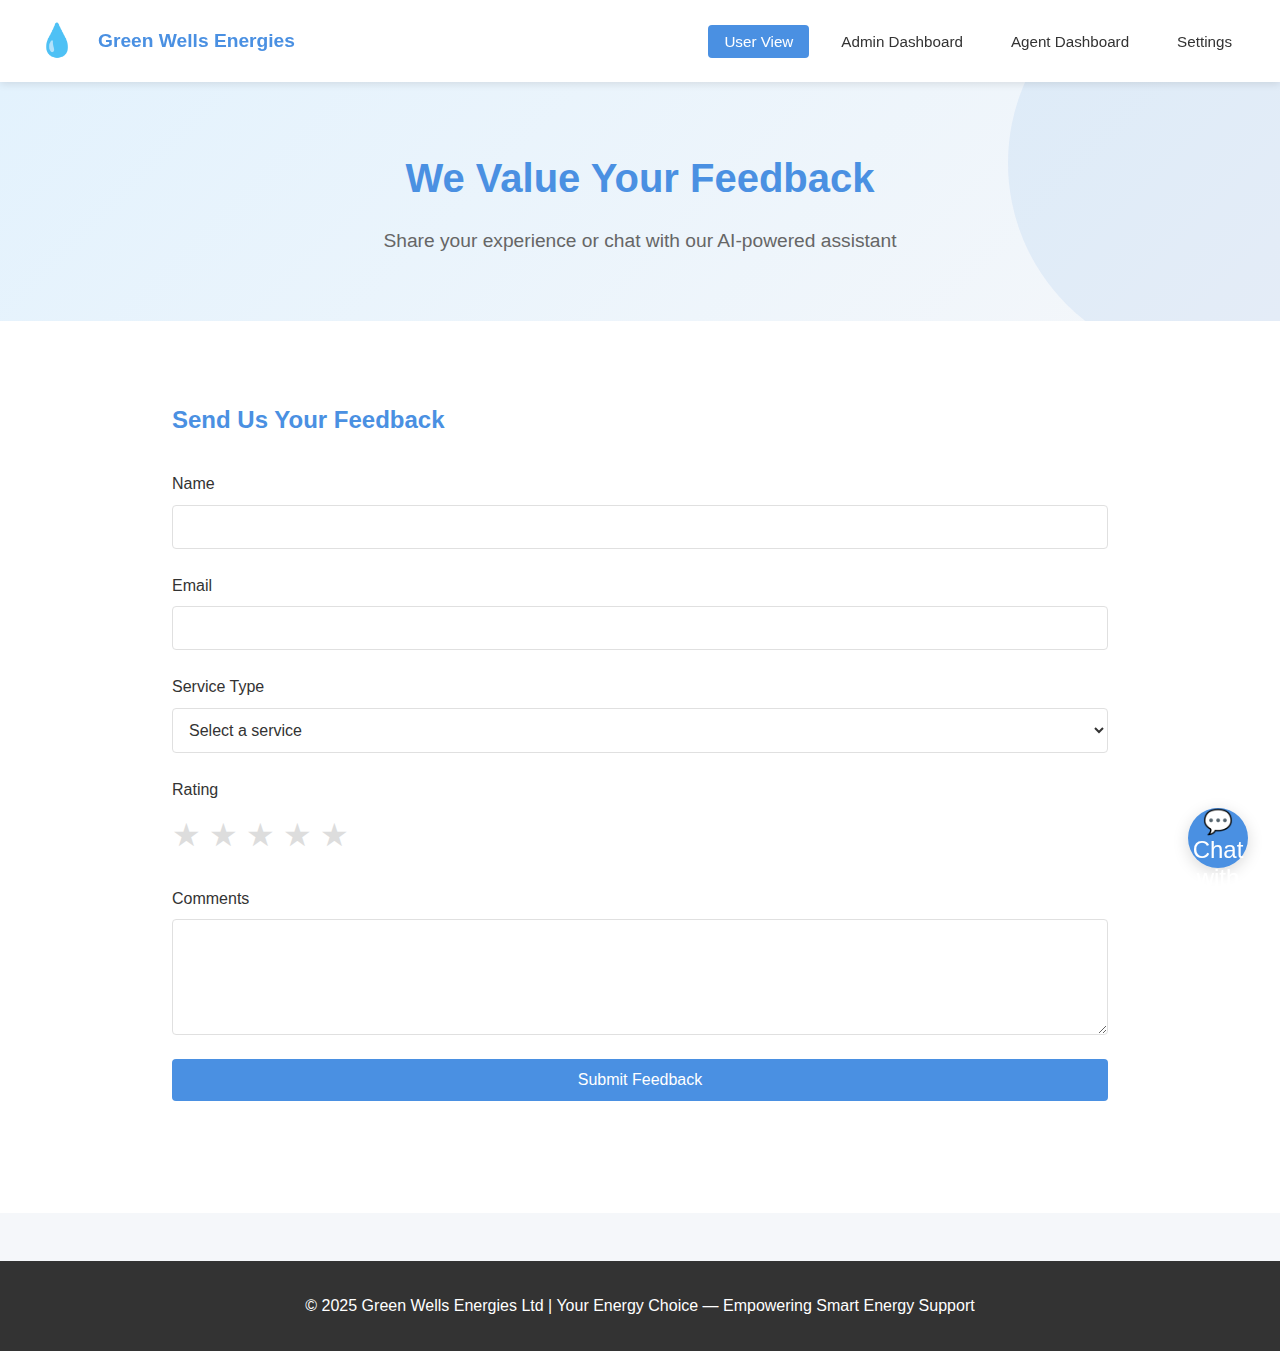
<file: index.html>
<!DOCTYPE html>
<html lang="en">
<head>
    <meta charset="UTF-8">
    <meta name="viewport" content="width=device-width, initial-scale=1.0">
    <title>Green Wells Energies - AI Support Platform</title>
    <link rel="stylesheet" href="styles.css">
</head>
<body>
    <div id="app">
        <!-- Add login modal for admin authentication -->
        <div id="login-modal" class="login-modal hidden">
            <div class="login-container">
                <div class="login-box">
                    <h2>Admin Login</h2>
                    <p class="login-subtitle">Enter your credentials to access the admin dashboard</p>
                    <form id="login-form" class="login-form">
                        <div class="form-group">
                            <label for="login-username">Username</label>
                            <input type="text" id="login-username" name="username" required>
                        </div>
                        <div class="form-group">
                            <label for="login-password">Password</label>
                            <input type="password" id="login-password" name="password" required>
                        </div>
                        <button type="submit" class="btn btn-primary login-btn">Login</button>
                        <p class="login-error hidden" id="login-error">Invalid credentials. Please try again.</p>
                    </form>
                    <p class="login-hint">Demo: username: <strong>admin</strong> | password: <strong>admin123</strong></p>
                </div>
            </div>
        </div>

        <!-- Navigation Bar -->
        <nav class="navbar">
            <div class="navbar-container">
                <div class="logo-section">
                    <div class="logo-placeholder">💧</div>
                    <span class="brand-name">Green Wells Energies</span>
                </div>
                <div class="nav-buttons">
                    <button class="nav-btn active" data-view="user">User View</button>
                    <button class="nav-btn" data-view="admin">Admin Dashboard</button>
                    <button class="nav-btn" data-view="agent">Agent Dashboard</button>
                    <button class="nav-btn" data-view="settings">Settings</button>
                    <button id="logout-btn" class="nav-btn logout-btn hidden">Logout</button>
                </div>
            </div>
        </nav>

        <!-- User View -->
        <div id="user-view" class="view active">
            <!-- Hero Section -->
            <section class="hero">
                <div class="hero-content">
                    <h1>We Value Your Feedback</h1>
                    <p>Share your experience or chat with our AI-powered assistant</p>
                </div>
            </section>

            <!-- Feedback Form Section -->
            <section class="feedback-section">
                <div class="container">
                    <h2>Send Us Your Feedback</h2>
                    <form id="feedback-form" class="feedback-form">
                        <div class="form-group">
                            <label for="name">Name</label>
                            <input type="text" id="name" name="name" required>
                        </div>
                        <div class="form-group">
                            <label for="email">Email</label>
                            <input type="email" id="email" name="email" required>
                        </div>
                        <div class="form-group">
                            <label for="service-type">Service Type</label>
                            <select id="service-type" name="service-type" required>
                                <option value="">Select a service</option>
                                <option value="lpg">LPG Refill</option>
                                <option value="fuel">Fuel Purchase</option>
                                <option value="wash">Car Wash</option>
                                <option value="oil">Oil Change</option>
                            </select>
                        </div>
                        <div class="form-group">
                            <label>Rating</label>
                            <div class="star-rating" id="star-rating">
                                <span class="star" data-value="1">★</span>
                                <span class="star" data-value="2">★</span>
                                <span class="star" data-value="3">★</span>
                                <span class="star" data-value="4">★</span>
                                <span class="star" data-value="5">★</span>
                            </div>
                            <input type="hidden" id="rating" name="rating" value="0">
                        </div>
                        <div class="form-group">
                            <label for="comments">Comments</label>
                            <textarea id="comments" name="comments" rows="5" required></textarea>
                        </div>
                        <button type="submit" class="btn btn-primary">Submit Feedback</button>
                    </form>

                    <!-- Success Message -->
                    <div id="success-message" class="success-message hidden">
                        <h3>Thank You!</h3>
                        <p>Your feedback has been submitted successfully.</p>
                    </div>

                    <!-- AI Summary -->
                    <div id="ai-summary" class="ai-summary hidden">
                        <h3>AI Summary</h3>
                        <p id="summary-text"></p>
                    </div>
                </div>
            </section>

            <!-- Chat Button -->
            <button id="chat-btn" class="chat-button">💬 Chat with Support</button>

            <!-- Chat Popup -->
            <div id="chat-popup" class="chat-popup hidden">
                <div class="chat-header">
                    <h3>Green Wells AI Assistant</h3>
                    <button class="close-btn" id="close-chat">×</button>
                </div>
                <div id="chat-messages" class="chat-messages">
                    <div class="chat-bubble bot">
                        <p>Hello! How can I help you today?</p>
                    </div>
                </div>
                <div class="chat-input-area">
                    <input type="text" id="chat-input" placeholder="Type your message...">
                    <button id="send-btn" class="btn btn-small">Send</button>
                </div>
                <button id="escalate-btn" class="btn btn-secondary btn-small">Connect to Live Agent</button>
            </div>

            <!-- Footer -->
            <footer class="footer">
                <p>© 2025 Green Wells Energies Ltd | Your Energy Choice — Empowering Smart Energy Support</p>
            </footer>
        </div>

        <!-- Admin Dashboard -->
        <div id="admin-view" class="view">
            <div class="dashboard-container">
                <!-- Sidebar -->
                <aside class="sidebar">
                    <nav class="sidebar-nav">
                        <button class="sidebar-item active" data-section="overview">Overview</button>
                        <button class="sidebar-item" data-section="analytics">Feedback Analytics</button>
                        <button class="sidebar-item" data-section="insights">AI Insights</button>
                        <button class="sidebar-item" data-section="performance">Team Performance</button>
                    </nav>
                </aside>

                <!-- Main Content -->
                <main class="dashboard-main">
                    <!-- Top Bar -->
                    <div class="top-bar">
                        <input type="text" class="search-box" placeholder="Search...">
                        <div class="admin-profile">
                            <span class="notification-badge">3</span>
                            <span class="admin-avatar">👤</span>
                        </div>
                    </div>

                    <!-- Overview Section -->
                    <section id="overview-section" class="dashboard-section active">
                        <h2>Dashboard Overview</h2>
                        <div class="summary-cards">
                            <div class="card">
                                <h3>Total Feedback</h3>
                                <p class="card-value">2,560</p>
                            </div>
                            <div class="card">
                                <h3>Positive Sentiment</h3>
                                <p class="card-value">84%</p>
                            </div>
                            <div class="card">
                                <h3>Average Rating</h3>
                                <p class="card-value">4.6/5</p>
                            </div>
                            <div class="card">
                                <h3>AI Accuracy</h3>
                                <p class="card-value">93%</p>
                            </div>
                        </div>

                        <!-- Chart -->
                        <div class="card chart-card">
                            <h3>Feedback Trends</h3>
                            <div id="trend-chart" class="chart"></div>
                        </div>

                        <!-- Daily Digest -->
                        <div class="card">
                            <h3>Daily Digest</h3>
                            <p class="digest-text">AI Summary: Customer satisfaction rose 6% this week — most feedback concerns LPG delivery efficiency.</p>
                        </div>
                    </section>

                    <!-- Analytics Section -->
                    <section id="analytics-section" class="dashboard-section">
                        <h2>Feedback Analytics</h2>
                        <div class="filters">
                            <select class="filter-select">
                                <option>All Dates</option>
                                <option>Last 7 Days</option>
                                <option>Last 30 Days</option>
                            </select>
                            <select class="filter-select">
                                <option>All Services</option>
                                <option>LPG Refill</option>
                                <option>Fuel Purchase</option>
                                <option>Car Wash</option>
                                <option>Oil Change</option>
                            </select>
                            <select class="filter-select">
                                <option>All Sentiments</option>
                                <option>Positive</option>
                                <option>Neutral</option>
                                <option>Negative</option>
                            </select>
                        </div>

                        <table class="feedback-table">
                            <thead>
                                <tr>
                                    <th>Name</th>
                                    <th>Service Type</th>
                                    <th>Rating</th>
                                    <th>Comment</th>
                                    <th>Sentiment</th>
                                </tr>
                            </thead>
                            <tbody id="feedback-table-body">
                                <tr>
                                    <td>Mercy</td>
                                    <td>LPG Refill</td>
                                    <td>⭐⭐⭐⭐</td>
                                    <td>Great experience, fast delivery</td>
                                    <td><span class="sentiment positive">Positive</span></td>
                                </tr>
                                <tr>
                                    <td>Brian</td>
                                    <td>Car Wash</td>
                                    <td>⭐⭐⭐</td>
                                    <td>Service was okay but delayed</td>
                                    <td><span class="sentiment neutral">Neutral</span></td>
                                </tr>
                                <tr>
                                    <td>John</td>
                                    <td>Fuel Purchase</td>
                                    <td>⭐⭐</td>
                                    <td>Long wait times and poor service</td>
                                    <td><span class="sentiment negative">Negative</span></td>
                                </tr>
                            </tbody>
                        </table>

                        <!-- Word Cloud -->
                        <div class="card">
                            <h3>Common Themes</h3>
                            <div class="word-cloud">
                                <span style="font-size: 28px; color: #4A90E2;">Delivery</span>
                                <span style="font-size: 20px; color: #6DD47E;">Service</span>
                                <span style="font-size: 24px; color: #4A90E2;">Speed</span>
                                <span style="font-size: 18px; color: #999;">Quality</span>
                                <span style="font-size: 22px; color: #6DD47E;">Support</span>
                                <span style="font-size: 16px; color: #999;">Price</span>
                            </div>
                        </div>
                    </section>

                    <!-- AI Insights Section -->
                    <section id="insights-section" class="dashboard-section">
                        <h2>AI Insights</h2>
                        <div class="insights-grid">
                            <div class="card insight-card">
                                <h3>Most Common Issue</h3>
                                <p class="insight-value">Delivery Delays</p>
                                <p class="insight-stat">42%</p>
                            </div>
                            <div class="card insight-card">
                                <h3>Average Response Time</h3>
                                <p class="insight-value">3.2 hours</p>
                            </div>
                            <div class="card insight-card">
                                <h3>Tone Analysis</h3>
                                <p class="insight-stat">Friendly 67% | Neutral 23% | Frustrated 10%</p>
                            </div>
                        </div>

                        <div class="card">
                            <h3>AI Recommendations</h3>
                            <ul class="recommendations-list">
                                <li>Automate routine delivery inquiries</li>
                                <li>Enhance tone consistency in responses</li>
                                <li>Introduce multilingual support for chatbot</li>
                                <li>Implement proactive outreach for negative feedback</li>
                                <li>Optimize peak hour staffing</li>
                            </ul>
                        </div>
                    </section>

                    <!-- Team Performance Section -->
                    <section id="performance-section" class="dashboard-section">
                        <h2>Team Performance</h2>
                        <table class="performance-table">
                            <thead>
                                <tr>
                                    <th>Agent</th>
                                    <th>Chats Handled</th>
                                    <th>Avg Rating</th>
                                    <th>Resolution Rate</th>
                                </tr>
                            </thead>
                            <tbody>
                                <tr>
                                    <td>Sarah Johnson</td>
                                    <td>145</td>
                                    <td>4.8/5</td>
                                    <td>94%</td>
                                </tr>
                                <tr>
                                    <td>Michael Chen</td>
                                    <td>132</td>
                                    <td>4.6/5</td>
                                    <td>91%</td>
                                </tr>
                                <tr>
                                    <td>Amara Okafor</td>
                                    <td>128</td>
                                    <td>4.7/5</td>
                                    <td>93%</td>
                                </tr>
                            </tbody>
                        </table>
                    </section>
                </main>
            </div>
        </div>

        <!-- Agent Dashboard -->
        <div id="agent-view" class="view">
            <div class="agent-container">
                <!-- Active Chats Panel -->
                <aside class="chats-panel">
                    <h3>Active Chats</h3>
                    <div id="active-chats" class="chats-list">
                        <div class="chat-item active" data-chat-id="1">
                            <div class="chat-item-header">
                                <span class="chat-name">Mercy K.</span>
                                <span class="sentiment-tag friendly">Friendly</span>
                            </div>
                            <p class="chat-preview">How can I refill my LPG cylinder?</p>
                        </div>
                        <div class="chat-item" data-chat-id="2">
                            <div class="chat-item-header">
                                <span class="chat-name">James M.</span>
                                <span class="sentiment-tag urgent">Urgent</span>
                            </div>
                            <p class="chat-preview">I haven't received my fuel order...</p>
                        </div>
                        <div class="chat-item" data-chat-id="3">
                            <div class="chat-item-header">
                                <span class="chat-name">Lisa P.</span>
                                <span class="sentiment-tag neutral">Neutral</span>
                            </div>
                            <p class="chat-preview">What are your operating hours?</p>
                        </div>
                    </div>
                </aside>

                <!-- Conversation Window -->
                <main class="conversation-panel">
                    <div class="conversation-header">
                        <h3 id="current-customer">Mercy K.</h3>
                        <span id="current-sentiment" class="sentiment-tag friendly">Friendly</span>
                    </div>

                    <div id="agent-chat-messages" class="agent-chat-messages">
                        <div class="chat-bubble customer">
                            <p>Hi, how can I refill my LPG cylinder?</p>
                            <span class="timestamp">10:30 AM</span>
                        </div>
                        <div class="chat-bubble agent">
                            <p>Hello Mercy! You can visit any Green Wells service station or request pickup via our hotline.</p>
                            <span class="timestamp">10:31 AM</span>
                        </div>
                        <div class="chat-bubble customer">
                            <p>Do you operate in Kisumu?</p>
                            <span class="timestamp">10:32 AM</span>
                        </div>
                    </div>

                    <div class="agent-input-area">
                        <div class="ai-suggestions">
                            <button class="suggestion-btn">Thank you for reaching out! I've logged your issue and will follow up within two hours.</button>
                        </div>
                        <div class="input-group">
                            <input type="text" id="agent-input" placeholder="Type your response...">
                            <button class="btn btn-primary">Send</button>
                        </div>
                        <button class="btn btn-secondary">Mark as Resolved</button>
                    </div>
                </main>

                <!-- Feedback Notes Panel -->
                <aside class="notes-panel">
                    <h3>Customer Notes</h3>
                    <div class="notes-content">
                        <p><strong>Service:</strong> LPG Refill</p>
                        <p><strong>Rating:</strong> ⭐⭐⭐⭐⭐</p>
                        <p><strong>Previous Issues:</strong> None</p>
                        <textarea placeholder="Add notes..." class="notes-textarea"></textarea>
                        <button class="btn btn-small">Save Notes</button>
                    </div>
                </aside>
            </div>
        </div>

        <!-- Settings Page -->
        <div id="settings-view" class="view">
            <div class="settings-container">
                <h1>Settings</h1>
                
                <div class="settings-tabs">
                    <button class="settings-tab active" data-tab="profile">Profile Settings</button>
                    <button class="settings-tab" data-tab="theme">Theme & Display</button>
                    <button class="settings-tab" data-tab="language">Language</button>
                    <button class="settings-tab" data-tab="ai">AI Personality</button>
                </div>

                <!-- Profile Settings Tab -->
                <div id="profile-tab" class="settings-tab-content active">
                    <h2>Profile Settings</h2>
                    <div class="settings-form">
                        <div class="form-group">
                            <label for="settings-name">Name</label>
                            <input type="text" id="settings-name" value="Admin User">
                        </div>
                        <div class="form-group">
                            <label for="settings-email">Email</label>
                            <input type="email" id="settings-email" value="admin@greenwells.com">
                        </div>
                        <div class="form-group">
                            <label for="settings-role">Role</label>
                            <select id="settings-role">
                                <option>Admin</option>
                                <option>Agent</option>
                                <option>Manager</option>
                            </select>
                        </div>
                        <button class="btn btn-primary">Save Changes</button>
                    </div>
                </div>

                <!-- Theme Tab -->
                <div id="theme-tab" class="settings-tab-content">
                    <h2>Theme & Display</h2>
                    <div class="settings-form">
                        <div class="form-group">
                            <label>Theme Mode</label>
                            <div class="toggle-group">
                                <button class="toggle-btn active" data-theme="light">Light</button>
                                <button class="toggle-btn" data-theme="dark">Dark</button>
                            </div>
                        </div>
                    </div>
                </div>

                <!-- Language Tab -->
                <div id="language-tab" class="settings-tab-content">
                    <h2>Language</h2>
                    <div class="settings-form">
                        <div class="form-group">
                            <label for="language-select">Select Language</label>
                            <select id="language-select">
                                <option value="en">English</option>
                                <option value="sw">Swahili</option>
                                <option value="fr">French</option>
                            </select>
                        </div>
                    </div>
                </div>

                <!-- AI Personality Tab -->
                <div id="ai-tab" class="settings-tab-content">
                    <h2>AI Personality</h2>
                    <div class="settings-form">
                        <div class="form-group">
                            <label>AI Tone</label>
                            <div class="slider-container">
                                <span>Friendly</span>
                                <input type="range" id="ai-slider" min="1" max="3" value="1" class="slider">
                                <span>Professional</span>
                            </div>
                            <p class="slider-value">Current: Friendly</p>
                        </div>
                    </div>
                </div>
            </div>
        </div>
    </div>

    <script src="script.js"></script>
</body>
</html>
</file>
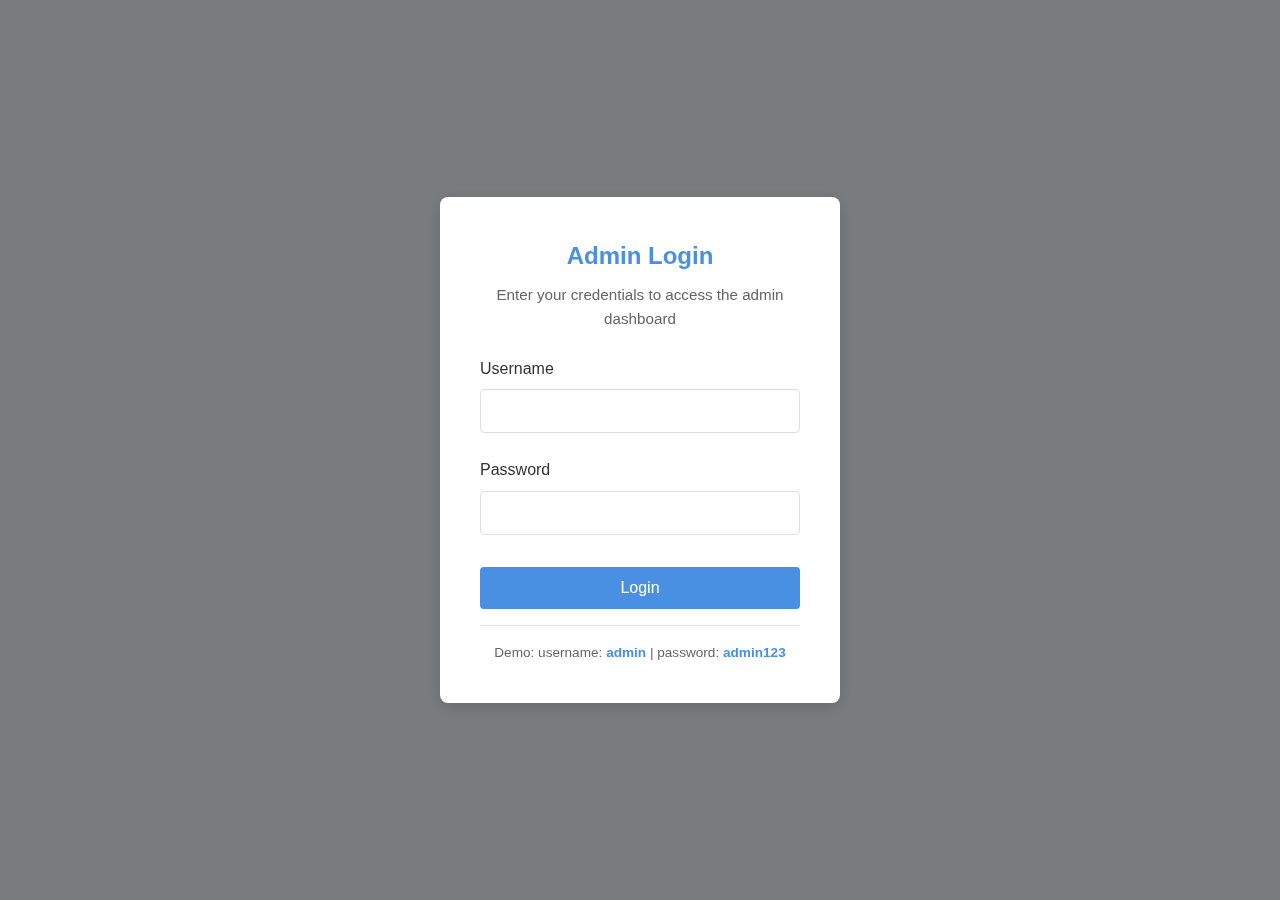
<file: admin.html>
<!DOCTYPE html>
<html lang="en">
<head>
    <meta charset="UTF-8">
    <meta name="viewport" content="width=device-width, initial-scale=1.0">
    <title>Green Wells Energies - Admin Dashboard</title>
    <link rel="stylesheet" href="static/css/styles.css">
</head>
<body>
    <div id="app">
        <!-- Login modal for admin authentication -->
        <div id="login-modal" class="login-modal">
            <div class="login-container">
                <div class="login-box">
                    <h2>Admin Login</h2>
                    <p class="login-subtitle">Enter your credentials to access the admin dashboard</p>
                    <form id="login-form" class="login-form">
                        <div class="form-group">
                            <label for="login-username">Username</label>
                            <input type="text" id="login-username" name="username" required>
                        </div>
                        <div class="form-group">
                            <label for="login-password">Password</label>
                            <input type="password" id="login-password" name="password" required>
                        </div>
                        <button type="submit" class="btn btn-primary login-btn">Login</button>
                        <p class="login-error hidden" id="login-error">Invalid credentials. Please try again.</p>
                    </form>
                    <p class="login-hint">Demo: username: <strong>admin</strong> | password: <strong>admin123</strong></p>
                </div>
            </div>
        </div>

        <!-- Navigation Bar -->
        <nav class="navbar hidden" id="navbar">
            <div class="navbar-container">
                <div class="logo-section">
                    <img src="static/images/green-wells-logo.png" alt="Green Wells Energies logo" class="site-logo">
                    <span class="brand-name">Green Wells Energies - Admin</span>
                </div>
                <div class="nav-buttons">
                    <a href="index.html" class="nav-link">Back to User</a>
                    <button id="logout-btn" class="nav-btn logout-btn">Logout</button>
                </div>
            </div>
        </nav>

    <!-- Admin Dashboard -->
    <div id="admin-dashboard" class="view hidden">
            <div class="dashboard-container">
                <!-- Sidebar -->
                <aside class="sidebar">
                    <nav class="sidebar-nav">
                        <button class="sidebar-item active" data-section="overview">Overview</button>
                        <button class="sidebar-item" data-section="analytics">Feedback Analytics</button>
                        <button class="sidebar-item" data-section="insights">AI Insights</button>
                        <button class="sidebar-item" data-section="performance">Team Performance</button>
                    </nav>
                </aside>

                <!-- Main Content -->
                <main class="dashboard-main">
                    <!-- Top Bar -->
                    <div class="top-bar">
                        <input type="text" class="search-box" placeholder="Search...">
                        <div class="admin-profile">
                            <span class="notification-badge">3</span>
                            <span class="admin-avatar">👤</span>
                        </div>
                    </div>

                    <!-- Overview Section -->
                    <section id="overview-section" class="dashboard-section active">
                        <h2>Dashboard Overview</h2>
                        <div class="summary-cards">
                            <div class="card">
                                <h3>Total Feedback</h3>
                                <p class="card-value">2,560</p>
                            </div>
                            <div class="card">
                                <h3>Positive Sentiment</h3>
                                <p class="card-value">84%</p>
                            </div>
                            <div class="card">
                                <h3>Average Rating</h3>
                                <p class="card-value">4.6/5</p>
                            </div>
                            <div class="card">
                                <h3>AI Accuracy</h3>
                                <p class="card-value">93%</p>
                            </div>
                        </div>

                        <!-- Chart -->
                        <div class="card chart-card">
                            <h3>Feedback Trends</h3>
                            <div id="trend-chart" class="chart"></div>
                        </div>

                        <!-- Daily Digest -->
                        <div class="card">
                            <h3>Daily Digest</h3>
                            <p class="digest-text">AI Summary: Customer satisfaction rose 6% this week — most feedback concerns LPG delivery efficiency.</p>
                        </div>
                    </section>

                    <!-- Analytics Section -->
                    <section id="analytics-section" class="dashboard-section">
                        <h2>Feedback Analytics</h2>
                        <div class="filters">
                            <select class="filter-select">
                                <option>All Dates</option>
                                <option>Last 7 Days</option>
                                <option>Last 30 Days</option>
                            </select>
                            <select class="filter-select">
                                <option>All Services</option>
                                <option>LPG Refill</option>
                                <option>Fuel Purchase</option>
                                <option>Car Wash</option>
                                <option>Oil Change</option>
                            </select>
                            <select class="filter-select">
                                <option>All Sentiments</option>
                                <option>Positive</option>
                                <option>Neutral</option>
                                <option>Negative</option>
                            </select>
                        </div>

                        <table class="feedback-table">
                            <thead>
                                <tr>
                                    <th>Name</th>
                                    <th>Service Type</th>
                                    <th>Rating</th>
                                    <th>Comment</th>
                                    <th>Sentiment</th>
                                </tr>
                            </thead>
                            <tbody id="feedback-table-body">
                                <tr>
                                    <td>Mercy</td>
                                    <td>LPG Refill</td>
                                    <td>⭐⭐⭐⭐</td>
                                    <td>Great experience, fast delivery</td>
                                    <td><span class="sentiment positive">Positive</span></td>
                                </tr>
                                <tr>
                                    <td>Brian</td>
                                    <td>Car Wash</td>
                                    <td>⭐⭐⭐</td>
                                    <td>Service was okay but delayed</td>
                                    <td><span class="sentiment neutral">Neutral</span></td>
                                </tr>
                                <tr>
                                    <td>John</td>
                                    <td>Fuel Purchase</td>
                                    <td>⭐⭐</td>
                                    <td>Long wait times and poor service</td>
                                    <td><span class="sentiment negative">Negative</span></td>
                                </tr>
                            </tbody>
                        </table>

                        <!-- Word Cloud -->
                        <div class="card">
                            <h3>Common Themes</h3>
                            <div class="word-cloud">
                                <span style="font-size: 28px; color: #4A90E2;">Delivery</span>
                                <span style="font-size: 20px; color: #6DD47E;">Service</span>
                                <span style="font-size: 24px; color: #4A90E2;">Speed</span>
                                <span style="font-size: 18px; color: #999;">Quality</span>
                                <span style="font-size: 22px; color: #6DD47E;">Support</span>
                                <span style="font-size: 16px; color: #999;">Price</span>
                            </div>
                        </div>
                    </section>

                    <!-- AI Insights Section -->
                    <section id="insights-section" class="dashboard-section">
                        <h2>AI Insights</h2>
                        <div class="insights-grid">
                            <div class="card insight-card">
                                <h3>Most Common Issue</h3>
                                <p class="insight-value">Delivery Delays</p>
                                <p class="insight-stat">42%</p>
                            </div>
                            <div class="card insight-card">
                                <h3>Average Response Time</h3>
                                <p class="insight-value">3.2 hours</p>
                            </div>
                            <div class="card insight-card">
                                <h3>Tone Analysis</h3>
                                <p class="insight-stat">Friendly 67% | Neutral 23% | Frustrated 10%</p>
                            </div>
                        </div>

                        <div class="card">
                            <h3>AI Recommendations</h3>
                            <ul class="recommendations-list">
                                <li>Automate routine delivery inquiries</li>
                                <li>Enhance tone consistency in responses</li>
                                <li>Introduce multilingual support for chatbot</li>
                                <li>Implement proactive outreach for negative feedback</li>
                                <li>Optimize peak hour staffing</li>
                            </ul>
                        </div>
                    </section>

                    <!-- Team Performance Section -->
                    <section id="performance-section" class="dashboard-section">
                        <h2>Team Performance</h2>
                        <table class="performance-table">
                            <thead>
                                <tr>
                                    <th>Agent</th>
                                    <th>Chats Handled</th>
                                    <th>Avg Rating</th>
                                    <th>Resolution Rate</th>
                                </tr>
                            </thead>
                            <tbody>
                                <tr>
                                    <td>Sarah Johnson</td>
                                    <td>145</td>
                                    <td>4.8/5</td>
                                    <td>94%</td>
                                </tr>
                                <tr>
                                    <td>Michael Chen</td>
                                    <td>132</td>
                                    <td>4.6/5</td>
                                    <td>91%</td>
                                </tr>
                                <tr>
                                    <td>Amara Okafor</td>
                                    <td>128</td>
                                    <td>4.7/5</td>
                                    <td>93%</td>
                                </tr>
                            </tbody>
                        </table>
                    </section>
                </main>
            </div>
        </div>
    </div>

    <script src="static/js/admin-script.js"></script>
</body>
</html>
</file>
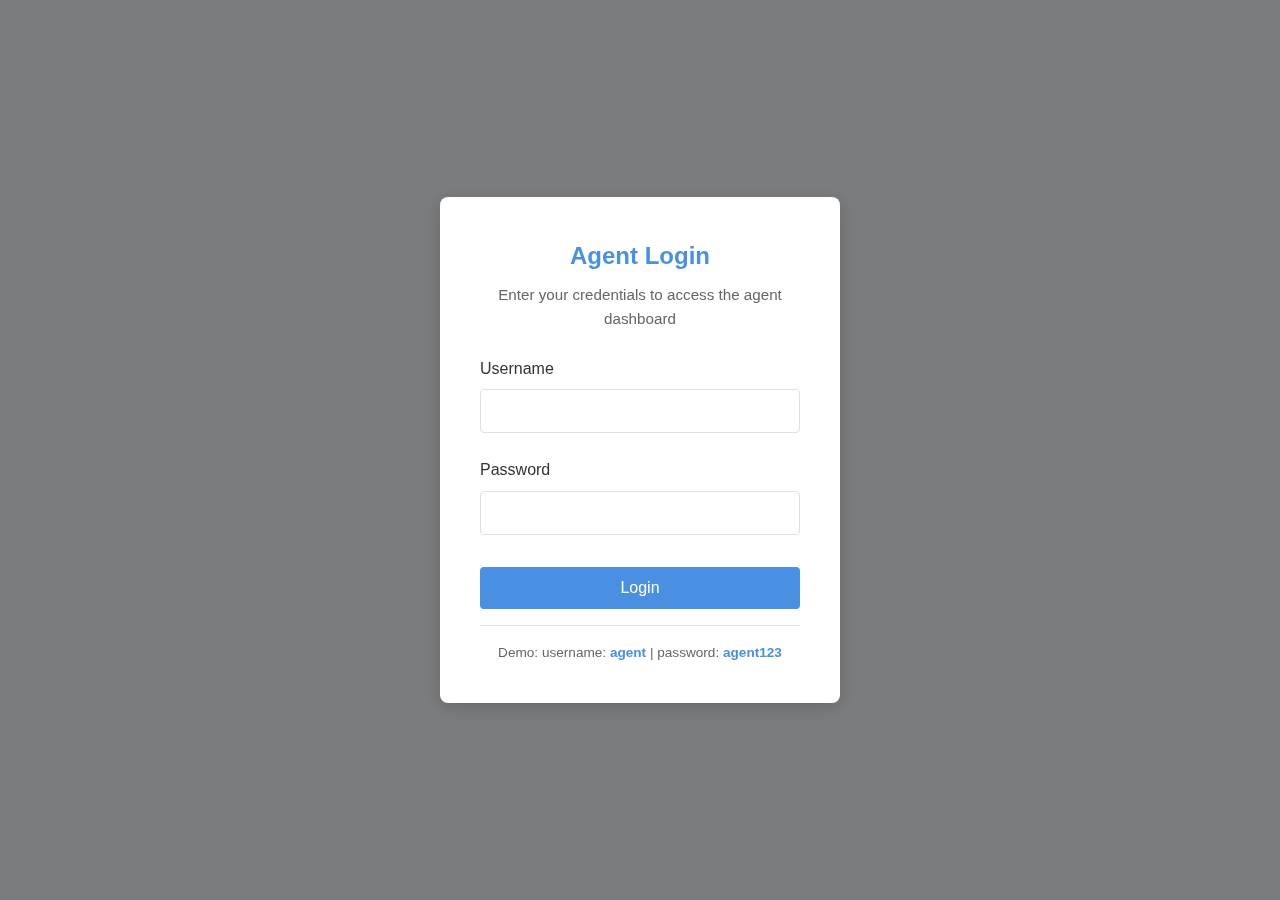
<file: agent.html>
<!DOCTYPE html>
<html lang="en">
<head>
    <meta charset="UTF-8">
    <meta name="viewport" content="width=device-width, initial-scale=1.0">
    <title>Green Wells Energies - Agent Dashboard</title>
    <link rel="stylesheet" href="static/css/styles.css">
</head>
<body>
    <div id="app">
        <!-- Login modal for agent authentication -->
        <div id="login-modal" class="login-modal">
            <div class="login-container">
                <div class="login-box">
                    <h2>Agent Login</h2>
                    <p class="login-subtitle">Enter your credentials to access the agent dashboard</p>
                    <form id="login-form" class="login-form">
                        <div class="form-group">
                            <label for="login-username">Username</label>
                            <input type="text" id="login-username" name="username" required>
                        </div>
                        <div class="form-group">
                            <label for="login-password">Password</label>
                            <input type="password" id="login-password" name="password" required>
                        </div>
                        <button type="submit" class="btn btn-primary login-btn">Login</button>
                        <p class="login-error hidden" id="login-error">Invalid credentials. Please try again.</p>
                    </form>
                    <p class="login-hint">Demo: username: <strong>agent</strong> | password: <strong>agent123</strong></p>
                </div>
            </div>
        </div>

        <!-- Navigation Bar -->
        <nav class="navbar hidden" id="navbar">
            <div class="navbar-container">
                <div class="logo-section">
                    <img src="static/images/green-wells-logo.png" alt="Green Wells Energies logo" class="site-logo">
                    <span class="brand-name">Green Wells Energies - Agent</span>
                </div>
                <div class="nav-buttons">
                    <a href="index.html" class="nav-link">Back to User</a>
                    <button id="logout-btn" class="nav-btn logout-btn">Logout</button>
                </div>
            </div>
        </nav>

    <!-- Agent Dashboard -->
    <div id="agent-dashboard" class="view hidden">
            <div class="agent-container">
                <!-- Active Chats Panel -->
                <aside class="chats-panel">
                    <h3>Active Chats</h3>
                    <div id="active-chats" class="chats-list">
                        <div class="chat-item active" data-chat-id="1">
                            <div class="chat-item-header">
                                <span class="chat-name">Mercy K.</span>
                                <span class="sentiment-tag friendly">Friendly</span>
                            </div>
                            <p class="chat-preview">How can I refill my LPG cylinder?</p>
                        </div>
                        <div class="chat-item" data-chat-id="2">
                            <div class="chat-item-header">
                                <span class="chat-name">James M.</span>
                                <span class="sentiment-tag urgent">Urgent</span>
                            </div>
                            <p class="chat-preview">I haven't received my fuel order...</p>
                        </div>
                        <div class="chat-item" data-chat-id="3">
                            <div class="chat-item-header">
                                <span class="chat-name">Lisa P.</span>
                                <span class="sentiment-tag neutral">Neutral</span>
                            </div>
                            <p class="chat-preview">What are your operating hours?</p>
                        </div>
                    </div>
                </aside>

                <!-- Conversation Window -->
                <main class="conversation-panel">
                    <div class="conversation-header">
                        <h3 id="current-customer">Mercy K.</h3>
                        <span id="current-sentiment" class="sentiment-tag friendly">Friendly</span>
                    </div>

                    <div id="agent-chat-messages" class="agent-chat-messages">
                        <div class="chat-bubble customer">
                            <p>Hi, how can I refill my LPG cylinder?</p>
                            <span class="timestamp">10:30 AM</span>
                        </div>
                        <div class="chat-bubble agent">
                            <p>Hello Mercy! You can visit any Green Wells service station or request pickup via our hotline.</p>
                            <span class="timestamp">10:31 AM</span>
                        </div>
                        <div class="chat-bubble customer">
                            <p>Do you operate in Kisumu?</p>
                            <span class="timestamp">10:32 AM</span>
                        </div>
                    </div>

                    <div class="agent-input-area">
                        <div class="ai-suggestions">
                            <button class="suggestion-btn">Thank you for reaching out! I've logged your issue and will follow up within two hours.</button>
                        </div>
                        <div class="input-group">
                            <input type="text" id="agent-input" placeholder="Type your response...">
                            <button class="btn btn-primary">Send</button>
                        </div>
                        <button class="btn btn-secondary">Mark as Resolved</button>
                    </div>
                </main>

                <!-- Feedback Notes Panel -->
                <aside class="notes-panel">
                    <h3>Customer Notes</h3>
                    <div class="notes-content">
                        <p><strong>Service:</strong> LPG Refill</p>
                        <p><strong>Rating:</strong> ⭐⭐⭐⭐⭐</p>
                        <p><strong>Previous Issues:</strong> None</p>
                        <textarea placeholder="Add notes..." class="notes-textarea"></textarea>
                        <button class="btn btn-small">Save Notes</button>
                    </div>
                </aside>
            </div>
        </div>
    </div>

    <script src="static/js/agent-script.js"></script>
</body>
</html>
</file>
<file: styles.css>
* {
  margin: 0;
  padding: 0;
  box-sizing: border-box;
}

:root {
  --primary-blue: #4a90e2;
  --accent-green: #6dd47e;
  --background: #f5f7fa;
  --text: #333333;
  --text-light: #666666;
  --border: #e0e0e0;
  --white: #ffffff;
  --shadow: 0 2px 8px rgba(0, 0, 0, 0.1);
  --shadow-lg: 0 4px 16px rgba(0, 0, 0, 0.15);
}

body {
  font-family: -apple-system, BlinkMacSystemFont, "Segoe UI", Roboto, Oxygen, Ubuntu, Cantarell, sans-serif;
  background-color: var(--background);
  color: var(--text);
  line-height: 1.6;
}

body.dark-mode {
  --background: #1a1a1a;
  --text: #f0f0f0;
  --text-light: #b0b0b0;
  --border: #333333;
  --white: #2a2a2a;
}

/* Navbar */
.navbar {
  background-color: var(--white);
  box-shadow: var(--shadow);
  position: sticky;
  top: 0;
  z-index: 100;
}

.navbar-container {
  max-width: 1400px;
  margin: 0 auto;
  padding: 1rem 2rem;
  display: flex;
  justify-content: space-between;
  align-items: center;
}

.logo-section {
  display: flex;
  align-items: center;
  gap: 1rem;
}

.logo-placeholder {
  font-size: 2rem;
  width: 50px;
  height: 50px;
  display: flex;
  align-items: center;
  justify-content: center;
}

.brand-name {
  font-size: 1.2rem;
  font-weight: 600;
  color: var(--primary-blue);
}

.nav-buttons {
  display: flex;
  gap: 1rem;
}

.nav-btn {
  padding: 0.5rem 1rem;
  border: none;
  background-color: transparent;
  color: var(--text);
  cursor: pointer;
  border-radius: 4px;
  transition: all 0.3s ease;
  font-size: 0.95rem;
}

.nav-btn:hover {
  background-color: var(--background);
}

.nav-btn.active {
  background-color: var(--primary-blue);
  color: var(--white);
}

/* Views */
.view {
  display: none;
  animation: fadeIn 0.3s ease;
}

.view.active {
  display: block;
}

@keyframes fadeIn {
  from {
    opacity: 0;
  }
  to {
    opacity: 1;
  }
}

/* User View */
.hero {
  background: linear-gradient(135deg, #e3f2fd 0%, #f5f7fa 100%);
  padding: 4rem 2rem;
  text-align: center;
  position: relative;
  overflow: hidden;
}

.hero::before {
  content: "";
  position: absolute;
  top: -50%;
  right: -10%;
  width: 400px;
  height: 400px;
  background: rgba(74, 144, 226, 0.1);
  border-radius: 50%;
}

.hero-content {
  position: relative;
  z-index: 1;
  max-width: 600px;
  margin: 0 auto;
}

.hero h1 {
  font-size: 2.5rem;
  color: var(--primary-blue);
  margin-bottom: 1rem;
}

.hero p {
  font-size: 1.2rem;
  color: var(--text-light);
}

.container {
  max-width: 1000px;
  margin: 0 auto;
  padding: 2rem;
}

.feedback-section {
  padding: 3rem 0;
  background-color: var(--white);
}

.feedback-section h2 {
  margin-bottom: 2rem;
  color: var(--primary-blue);
}

.feedback-form {
  display: grid;
  gap: 1.5rem;
  margin-bottom: 2rem;
}

.form-group {
  display: flex;
  flex-direction: column;
}

.form-group label {
  margin-bottom: 0.5rem;
  font-weight: 500;
  color: var(--text);
}

.form-group input,
.form-group select,
.form-group textarea {
  padding: 0.75rem;
  border: 1px solid var(--border);
  border-radius: 4px;
  font-size: 1rem;
  font-family: inherit;
  background-color: var(--white);
  color: var(--text);
}

.form-group input:focus,
.form-group select:focus,
.form-group textarea:focus {
  outline: none;
  border-color: var(--primary-blue);
  box-shadow: 0 0 0 3px rgba(74, 144, 226, 0.1);
}

.star-rating {
  display: flex;
  gap: 0.5rem;
  font-size: 2rem;
}

.star {
  cursor: pointer;
  color: #ddd;
  transition: color 0.2s;
}

.star:hover,
.star.active {
  color: var(--accent-green);
}

.btn {
  padding: 0.75rem 1.5rem;
  border: none;
  border-radius: 4px;
  font-size: 1rem;
  cursor: pointer;
  transition: all 0.3s ease;
  font-weight: 500;
}

.btn-primary {
  background-color: var(--primary-blue);
  color: var(--white);
}

.btn-primary:hover {
  background-color: #3a7bc8;
  box-shadow: var(--shadow-lg);
}

.btn-secondary {
  background-color: var(--accent-green);
  color: var(--white);
}

.btn-secondary:hover {
  background-color: #5bc46d;
}

.btn-small {
  padding: 0.5rem 1rem;
  font-size: 0.9rem;
}

.success-message,
.ai-summary {
  padding: 1.5rem;
  border-radius: 4px;
  margin-top: 2rem;
  background-color: #e8f5e9;
  border-left: 4px solid var(--accent-green);
}

.success-message h3,
.ai-summary h3 {
  color: var(--accent-green);
  margin-bottom: 0.5rem;
}

.hidden {
  display: none !important;
}

/* Chat Button and Popup */
.chat-button {
  position: fixed;
  bottom: 2rem;
  right: 2rem;
  width: 60px;
  height: 60px;
  border-radius: 50%;
  background-color: var(--primary-blue);
  color: var(--white);
  border: none;
  cursor: pointer;
  font-size: 1.5rem;
  box-shadow: var(--shadow-lg);
  transition: all 0.3s ease;
  z-index: 50;
}

.chat-button:hover {
  transform: scale(1.1);
  background-color: #3a7bc8;
}

.chat-popup {
  position: fixed;
  bottom: 5rem;
  right: 2rem;
  width: 350px;
  height: 500px;
  background-color: var(--white);
  border-radius: 8px;
  box-shadow: var(--shadow-lg);
  display: flex;
  flex-direction: column;
  z-index: 50;
}

.chat-header {
  background-color: var(--primary-blue);
  color: var(--white);
  padding: 1rem;
  border-radius: 8px 8px 0 0;
  display: flex;
  justify-content: space-between;
  align-items: center;
}

.close-btn {
  background: none;
  border: none;
  color: var(--white);
  font-size: 1.5rem;
  cursor: pointer;
}

.chat-messages {
  flex: 1;
  overflow-y: auto;
  padding: 1rem;
  display: flex;
  flex-direction: column;
  gap: 1rem;
}

.chat-bubble {
  padding: 0.75rem 1rem;
  border-radius: 8px;
  max-width: 80%;
  word-wrap: break-word;
}

.chat-bubble.bot {
  background-color: var(--background);
  color: var(--text);
  align-self: flex-start;
}

.chat-bubble.user {
  background-color: var(--primary-blue);
  color: var(--white);
  align-self: flex-end;
}

.chat-input-area {
  padding: 1rem;
  border-top: 1px solid var(--border);
  display: flex;
  gap: 0.5rem;
  flex-direction: column;
}

.chat-input-area input {
  flex: 1;
  padding: 0.5rem;
  border: 1px solid var(--border);
  border-radius: 4px;
  font-size: 0.9rem;
}

#escalate-btn {
  width: 100%;
}

/* Footer */
.footer {
  background-color: var(--text);
  color: var(--white);
  text-align: center;
  padding: 2rem;
  margin-top: 3rem;
}

/* Admin Dashboard */
.dashboard-container {
  display: flex;
  min-height: calc(100vh - 70px);
}

.sidebar {
  width: 250px;
  background-color: var(--white);
  border-right: 1px solid var(--border);
  padding: 2rem 0;
}

.sidebar-nav {
  display: flex;
  flex-direction: column;
}

.sidebar-item {
  padding: 1rem 1.5rem;
  border: none;
  background: none;
  text-align: left;
  cursor: pointer;
  color: var(--text);
  transition: all 0.3s ease;
  border-left: 3px solid transparent;
}

.sidebar-item:hover {
  background-color: var(--background);
}

.sidebar-item.active {
  background-color: rgba(74, 144, 226, 0.1);
  border-left-color: var(--primary-blue);
  color: var(--primary-blue);
  font-weight: 600;
}

.dashboard-main {
  flex: 1;
  overflow-y: auto;
}

.top-bar {
  background-color: var(--white);
  padding: 1.5rem 2rem;
  display: flex;
  justify-content: space-between;
  align-items: center;
  border-bottom: 1px solid var(--border);
}

.search-box {
  padding: 0.75rem 1rem;
  border: 1px solid var(--border);
  border-radius: 4px;
  width: 300px;
  font-size: 0.95rem;
}

.admin-profile {
  display: flex;
  align-items: center;
  gap: 1rem;
  position: relative;
}

.notification-badge {
  position: absolute;
  top: -5px;
  right: -5px;
  background-color: #ff4444;
  color: var(--white);
  border-radius: 50%;
  width: 20px;
  height: 20px;
  display: flex;
  align-items: center;
  justify-content: center;
  font-size: 0.75rem;
  font-weight: bold;
}

.admin-avatar {
  font-size: 1.5rem;
}

.dashboard-section {
  display: none;
  padding: 2rem;
}

.dashboard-section.active {
  display: block;
}

.dashboard-section h2 {
  margin-bottom: 1.5rem;
  color: var(--primary-blue);
}

.summary-cards {
  display: grid;
  grid-template-columns: repeat(auto-fit, minmax(200px, 1fr));
  gap: 1.5rem;
  margin-bottom: 2rem;
}

.card {
  background-color: var(--white);
  padding: 1.5rem;
  border-radius: 8px;
  box-shadow: var(--shadow);
  transition: all 0.3s ease;
}

.card:hover {
  box-shadow: var(--shadow-lg);
  transform: translateY(-2px);
}

.card h3 {
  color: var(--text-light);
  font-size: 0.9rem;
  margin-bottom: 0.5rem;
  text-transform: uppercase;
}

.card-value {
  font-size: 2rem;
  font-weight: bold;
  color: var(--primary-blue);
}

.chart-card {
  grid-column: 1 / -1;
}

.chart {
  height: 300px;
  background: linear-gradient(to top, rgba(74, 144, 226, 0.1), transparent);
  border-radius: 4px;
  position: relative;
  display: flex;
  align-items: flex-end;
  justify-content: space-around;
  padding: 1rem;
}

.chart-bar {
  width: 30px;
  background-color: var(--primary-blue);
  border-radius: 4px 4px 0 0;
  transition: all 0.3s ease;
}

.chart-bar:hover {
  background-color: var(--accent-green);
}

.digest-text {
  color: var(--text-light);
  line-height: 1.8;
}

.filters {
  display: flex;
  gap: 1rem;
  margin-bottom: 1.5rem;
}

.filter-select {
  padding: 0.75rem;
  border: 1px solid var(--border);
  border-radius: 4px;
  background-color: var(--white);
  color: var(--text);
  cursor: pointer;
}

.feedback-table {
  width: 100%;
  border-collapse: collapse;
  background-color: var(--white);
  border-radius: 8px;
  overflow: hidden;
  box-shadow: var(--shadow);
}

.feedback-table thead {
  background-color: var(--background);
}

.feedback-table th {
  padding: 1rem;
  text-align: left;
  font-weight: 600;
  color: var(--text);
  border-bottom: 2px solid var(--border);
}

.feedback-table td {
  padding: 1rem;
  border-bottom: 1px solid var(--border);
}

.feedback-table tbody tr:hover {
  background-color: var(--background);
}

.sentiment {
  display: inline-block;
  padding: 0.25rem 0.75rem;
  border-radius: 20px;
  font-size: 0.85rem;
  font-weight: 500;
}

.sentiment.positive {
  background-color: #e8f5e9;
  color: #2e7d32;
}

.sentiment.neutral {
  background-color: #fff3e0;
  color: #e65100;
}

.sentiment.negative {
  background-color: #ffebee;
  color: #c62828;
}

.word-cloud {
  display: flex;
  flex-wrap: wrap;
  gap: 1rem;
  padding: 1rem;
  justify-content: center;
  align-items: center;
}

.insights-grid {
  display: grid;
  grid-template-columns: repeat(auto-fit, minmax(250px, 1fr));
  gap: 1.5rem;
  margin-bottom: 2rem;
}

.insight-card {
  text-align: center;
}

.insight-value {
  font-size: 1.5rem;
  font-weight: bold;
  color: var(--primary-blue);
  margin: 0.5rem 0;
}

.insight-stat {
  color: var(--text-light);
  font-size: 0.95rem;
}

.recommendations-list {
  list-style: none;
  padding: 0;
}

.recommendations-list li {
  padding: 0.75rem 0;
  padding-left: 1.5rem;
  position: relative;
  color: var(--text);
}

.recommendations-list li::before {
  content: "✓";
  position: absolute;
  left: 0;
  color: var(--accent-green);
  font-weight: bold;
}

.performance-table {
  width: 100%;
  border-collapse: collapse;
  background-color: var(--white);
  border-radius: 8px;
  overflow: hidden;
  box-shadow: var(--shadow);
}

.performance-table thead {
  background-color: var(--background);
}

.performance-table th {
  padding: 1rem;
  text-align: left;
  font-weight: 600;
  color: var(--text);
  border-bottom: 2px solid var(--border);
}

.performance-table td {
  padding: 1rem;
  border-bottom: 1px solid var(--border);
}

/* Agent Dashboard */
.agent-container {
  display: grid;
  grid-template-columns: 250px 1fr 300px;
  gap: 0;
  min-height: calc(100vh - 70px);
}

.chats-panel {
  background-color: var(--white);
  border-right: 1px solid var(--border);
  padding: 1.5rem;
  overflow-y: auto;
}

.chats-panel h3 {
  margin-bottom: 1rem;
  color: var(--primary-blue);
}

.chats-list {
  display: flex;
  flex-direction: column;
  gap: 0.5rem;
}

.chat-item {
  padding: 1rem;
  border-radius: 4px;
  cursor: pointer;
  transition: all 0.3s ease;
  border-left: 3px solid transparent;
}

.chat-item:hover {
  background-color: var(--background);
}

.chat-item.active {
  background-color: rgba(74, 144, 226, 0.1);
  border-left-color: var(--primary-blue);
}

.chat-item-header {
  display: flex;
  justify-content: space-between;
  align-items: center;
  margin-bottom: 0.5rem;
}

.chat-name {
  font-weight: 600;
  color: var(--text);
}

.sentiment-tag {
  display: inline-block;
  padding: 0.25rem 0.5rem;
  border-radius: 12px;
  font-size: 0.75rem;
  font-weight: 500;
}

.sentiment-tag.friendly {
  background-color: #e8f5e9;
  color: #2e7d32;
}

.sentiment-tag.neutral {
  background-color: #fff3e0;
  color: #e65100;
}

.sentiment-tag.urgent {
  background-color: #ffebee;
  color: #c62828;
}

.chat-preview {
  font-size: 0.85rem;
  color: var(--text-light);
  white-space: nowrap;
  overflow: hidden;
  text-overflow: ellipsis;
}

.conversation-panel {
  background-color: var(--white);
  display: flex;
  flex-direction: column;
  border-right: 1px solid var(--border);
}

.conversation-header {
  padding: 1.5rem;
  border-bottom: 1px solid var(--border);
  display: flex;
  justify-content: space-between;
  align-items: center;
}

.conversation-header h3 {
  color: var(--primary-blue);
}

.agent-chat-messages {
  flex: 1;
  overflow-y: auto;
  padding: 1.5rem;
  display: flex;
  flex-direction: column;
  gap: 1rem;
}

.chat-bubble.customer {
  background-color: var(--background);
  color: var(--text);
  align-self: flex-start;
  max-width: 70%;
}

.chat-bubble.agent {
  background-color: var(--primary-blue);
  color: var(--white);
  align-self: flex-end;
  max-width: 70%;
}

.timestamp {
  font-size: 0.75rem;
  opacity: 0.7;
  margin-top: 0.25rem;
  display: block;
}

.agent-input-area {
  padding: 1.5rem;
  border-top: 1px solid var(--border);
  display: flex;
  flex-direction: column;
  gap: 1rem;
}

.ai-suggestions {
  display: flex;
  flex-direction: column;
  gap: 0.5rem;
}

.suggestion-btn {
  padding: 0.75rem;
  background-color: var(--background);
  border: 1px solid var(--border);
  border-radius: 4px;
  cursor: pointer;
  text-align: left;
  font-size: 0.85rem;
  color: var(--text);
  transition: all 0.3s ease;
}

.suggestion-btn:hover {
  background-color: rgba(74, 144, 226, 0.1);
  border-color: var(--primary-blue);
}

.input-group {
  display: flex;
  gap: 0.5rem;
}

.input-group input {
  flex: 1;
  padding: 0.75rem;
  border: 1px solid var(--border);
  border-radius: 4px;
  font-size: 0.95rem;
}

.notes-panel {
  background-color: var(--white);
  padding: 1.5rem;
  border-left: 1px solid var(--border);
  overflow-y: auto;
}

.notes-panel h3 {
  margin-bottom: 1rem;
  color: var(--primary-blue);
}

.notes-content {
  display: flex;
  flex-direction: column;
  gap: 1rem;
}

.notes-content p {
  font-size: 0.9rem;
  color: var(--text);
}

.notes-textarea {
  padding: 0.75rem;
  border: 1px solid var(--border);
  border-radius: 4px;
  font-family: inherit;
  font-size: 0.9rem;
  resize: vertical;
  min-height: 100px;
  background-color: var(--white);
  color: var(--text);
}

/* Settings Page */
.settings-container {
  max-width: 800px;
  margin: 0 auto;
  padding: 2rem;
}

.settings-container h1 {
  color: var(--primary-blue);
  margin-bottom: 2rem;
}

.settings-tabs {
  display: flex;
  gap: 1rem;
  margin-bottom: 2rem;
  border-bottom: 2px solid var(--border);
}

.settings-tab {
  padding: 1rem;
  border: none;
  background: none;
  cursor: pointer;
  color: var(--text-light);
  font-size: 1rem;
  transition: all 0.3s ease;
  border-bottom: 3px solid transparent;
  margin-bottom: -2px;
}

.settings-tab:hover {
  color: var(--primary-blue);
}

.settings-tab.active {
  color: var(--primary-blue);
  border-bottom-color: var(--primary-blue);
}

.settings-tab-content {
  display: none;
  animation: fadeIn 0.3s ease;
}

.settings-tab-content.active {
  display: block;
}

.settings-tab-content h2 {
  color: var(--primary-blue);
  margin-bottom: 1.5rem;
}

.settings-form {
  display: flex;
  flex-direction: column;
  gap: 1.5rem;
}

.toggle-group {
  display: flex;
  gap: 1rem;
}

.toggle-btn {
  padding: 0.75rem 1.5rem;
  border: 2px solid var(--border);
  background-color: var(--white);
  color: var(--text);
  border-radius: 4px;
  cursor: pointer;
  transition: all 0.3s ease;
}

.toggle-btn:hover {
  border-color: var(--primary-blue);
}

.toggle-btn.active {
  background-color: var(--primary-blue);
  color: var(--white);
  border-color: var(--primary-blue);
}

.slider-container {
  display: flex;
  align-items: center;
  gap: 1rem;
  margin-bottom: 1rem;
}

.slider {
  flex: 1;
  height: 6px;
  border-radius: 3px;
  background: linear-gradient(to right, var(--accent-green), var(--primary-blue));
  outline: none;
  -webkit-appearance: none;
  appearance: none;
}

.slider::-webkit-slider-thumb {
  -webkit-appearance: none;
  appearance: none;
  width: 20px;
  height: 20px;
  border-radius: 50%;
  background: var(--primary-blue);
  cursor: pointer;
  box-shadow: var(--shadow);
}

.slider::-moz-range-thumb {
  width: 20px;
  height: 20px;
  border-radius: 50%;
  background: var(--primary-blue);
  cursor: pointer;
  border: none;
  box-shadow: var(--shadow);
}

.slider-value {
  font-size: 0.9rem;
  color: var(--text-light);
  margin-top: 0.5rem;
}

/* Login Modal Styles */
.login-modal {
  position: fixed;
  top: 0;
  left: 0;
  width: 100%;
  height: 100%;
  background-color: rgba(0, 0, 0, 0.5);
  display: flex;
  align-items: center;
  justify-content: center;
  z-index: 200;
}

.login-container {
  display: flex;
  align-items: center;
  justify-content: center;
  width: 100%;
  height: 100%;
}

.login-box {
  background-color: var(--white);
  padding: 2.5rem;
  border-radius: 8px;
  box-shadow: var(--shadow-lg);
  width: 100%;
  max-width: 400px;
}

.login-box h2 {
  color: var(--primary-blue);
  margin-bottom: 0.5rem;
  text-align: center;
}

.login-subtitle {
  color: var(--text-light);
  text-align: center;
  margin-bottom: 1.5rem;
  font-size: 0.95rem;
}

.login-form {
  display: flex;
  flex-direction: column;
  gap: 1.5rem;
}

.login-btn {
  width: 100%;
  margin-top: 0.5rem;
}

.login-error {
  color: #c62828;
  font-size: 0.9rem;
  text-align: center;
  padding: 0.75rem;
  background-color: #ffebee;
  border-radius: 4px;
}

.login-hint {
  text-align: center;
  font-size: 0.85rem;
  color: var(--text-light);
  margin-top: 1rem;
  padding-top: 1rem;
  border-top: 1px solid var(--border);
}

.login-hint strong {
  color: var(--primary-blue);
  font-weight: 600;
}

.logout-btn {
  background-color: #ff6b6b;
  color: var(--white);
}

.logout-btn:hover {
  background-color: #ff5252;
}

/* Responsive Design */
@media (max-width: 1024px) {
  .agent-container {
    grid-template-columns: 200px 1fr 250px;
  }

  .nav-buttons {
    flex-wrap: wrap;
  }
}

@media (max-width: 768px) {
  .navbar-container {
    flex-direction: column;
    gap: 1rem;
  }

  .nav-buttons {
    width: 100%;
    justify-content: space-around;
  }

  .dashboard-container {
    flex-direction: column;
  }

  .sidebar {
    width: 100%;
    border-right: none;
    border-bottom: 1px solid var(--border);
    padding: 1rem 0;
  }

  .sidebar-nav {
    flex-direction: row;
    overflow-x: auto;
  }

  .agent-container {
    grid-template-columns: 1fr;
  }

  .chats-panel,
  .notes-panel {
    display: none;
  }

  .chat-popup {
    width: 100%;
    height: 100%;
    bottom: 0;
    right: 0;
    border-radius: 0;
  }

  .chat-button {
    bottom: 1rem;
    right: 1rem;
  }

  .hero h1 {
    font-size: 1.8rem;
  }

  .summary-cards {
    grid-template-columns: 1fr;
  }

  .feedback-table {
    font-size: 0.85rem;
  }

  .feedback-table th,
  .feedback-table td {
    padding: 0.75rem;
  }

  .settings-tabs {
    flex-wrap: wrap;
  }
}

@media (max-width: 480px) {
  .container {
    padding: 1rem;
  }

  .hero h1 {
    font-size: 1.5rem;
  }

  .hero p {
    font-size: 1rem;
  }

  .nav-btn {
    padding: 0.4rem 0.8rem;
    font-size: 0.85rem;
  }

  .logo-placeholder {
    font-size: 1.5rem;
    width: 40px;
    height: 40px;
  }

  .brand-name {
    font-size: 1rem;
  }
}
</file>
<file: static/css/styles.css>
* {
  margin: 0;
  padding: 0;
  box-sizing: border-box;
}

:root {
  --primary-blue: #4a90e2;
  --accent-green: #6dd47e;
  --background: #f5f7fa;
  --text: #333333;
  --text-light: #666666;
  --border: #e0e0e0;
  --white: #ffffff;
  --shadow: 0 2px 8px rgba(0, 0, 0, 0.1);
  --shadow-lg: 0 4px 16px rgba(0, 0, 0, 0.15);
}

body {
  font-family: -apple-system, BlinkMacSystemFont, "Segoe UI", Roboto, Oxygen, Ubuntu, Cantarell, sans-serif;
  background-color: var(--background);
  color: var(--text);
  line-height: 1.6;
}

body.dark-mode {
  --background: #1a1a1a;
  --text: #f0f0f0;
  --text-light: #b0b0b0;
  --border: #333333;
  --white: #2a2a2a;
}

/* Navbar */
.navbar {
  background-color: var(--white);
  box-shadow: var(--shadow);
  position: sticky;
  top: 0;
  z-index: 100;
}

.navbar-container {
  max-width: 1400px;
  margin: 0 auto;
  padding: 1rem 2rem;
  display: flex;
  justify-content: space-between;
  align-items: center;
}

.logo-section {
  display: flex;
  align-items: center;
  gap: 1rem;
}

.logo-placeholder {
  font-size: 2rem;
  width: 50px;
  height: 50px;
  display: flex;
  align-items: center;
  justify-content: center;
}

.site-logo {
  width: 50px;
  height: 50px;
  object-fit: contain;
  display: block;
}

.brand-name {
  font-size: 1.2rem;
  font-weight: 600;
  color: var(--primary-blue);
}

.nav-buttons {
  display: flex;
  gap: 1rem;
}

.nav-link {
  padding: 0.5rem 1rem;
  border: none;
  background-color: transparent;
  color: var(--text);
  cursor: pointer;
  border-radius: 4px;
  transition: all 0.3s ease;
  font-size: 0.95rem;
  text-decoration: none;
  display: inline-block;
}

.nav-link:hover {
  background-color: var(--background);
}

.nav-btn {
  padding: 0.5rem 1rem;
  border: none;
  background-color: transparent;
  color: var(--text);
  cursor: pointer;
  border-radius: 4px;
  transition: all 0.3s ease;
  font-size: 0.95rem;
}

.nav-btn:hover {
  background-color: var(--background);
}

.nav-btn.active {
  background-color: var(--primary-blue);
  color: var(--white);
}

/* Views */
.view {
  display: none;
  animation: fadeIn 0.3s ease;
}

.view.active {
  display: block;
}

@keyframes fadeIn {
  from {
    opacity: 0;
  }
  to {
    opacity: 1;
  }
}

/* User View */
.hero {
  background: linear-gradient(135deg, #e3f2fd 0%, #f5f7fa 100%);
  padding: 4rem 2rem;
  text-align: center;
  position: relative;
  overflow: hidden;
}

.hero::before {
  content: "";
  position: absolute;
  top: -50%;
  right: -10%;
  width: 400px;
  height: 400px;
  background: rgba(74, 144, 226, 0.1);
  border-radius: 50%;
}

.hero-content {
  position: relative;
  z-index: 1;
  max-width: 600px;
  margin: 0 auto;
}

.hero h1 {
  font-size: 2.5rem;
  color: var(--primary-blue);
  margin-bottom: 1rem;
}

.hero p {
  font-size: 1.2rem;
  color: var(--text-light);
}

.container {
  max-width: 1000px;
  margin: 0 auto;
  padding: 2rem;
}

.feedback-section {
  padding: 3rem 0;
  background-color: var(--white);
}

.feedback-section h2 {
  margin-bottom: 2rem;
  color: var(--primary-blue);
}

.feedback-form {
  display: grid;
  gap: 1.5rem;
  margin-bottom: 2rem;
}

.form-group {
  display: flex;
  flex-direction: column;
}

.form-group label {
  margin-bottom: 0.5rem;
  font-weight: 500;
  color: var(--text);
}

.form-group input,
.form-group select,
.form-group textarea {
  padding: 0.75rem;
  border: 1px solid var(--border);
  border-radius: 4px;
  font-size: 1rem;
  font-family: inherit;
  background-color: var(--white);
  color: var(--text);
}

.form-group input:focus,
.form-group select:focus,
.form-group textarea:focus {
  outline: none;
  border-color: var(--primary-blue);
  box-shadow: 0 0 0 3px rgba(74, 144, 226, 0.1);
}

.star-rating {
  display: flex;
  gap: 0.5rem;
  font-size: 2rem;
}

.star {
  cursor: pointer;
  color: #ddd;
  transition: color 0.2s;
}

.star:hover,
.star.active {
  color: var(--accent-green);
}

.btn {
  padding: 0.75rem 1.5rem;
  border: none;
  border-radius: 4px;
  font-size: 1rem;
  cursor: pointer;
  transition: all 0.3s ease;
  font-weight: 500;
}

.btn-primary {
  background-color: var(--primary-blue);
  color: var(--white);
}

.btn-primary:hover {
  background-color: #3a7bc8;
  box-shadow: var(--shadow-lg);
}

.btn-secondary {
  background-color: var(--accent-green);
  color: var(--white);
}

.btn-secondary:hover {
  background-color: #5bc46d;
}

.btn-small {
  padding: 0.5rem 1rem;
  font-size: 0.9rem;
}

.success-message,
.ai-summary {
  padding: 1.5rem;
  border-radius: 4px;
  margin-top: 2rem;
  background-color: #e8f5e9;
  border-left: 4px solid var(--accent-green);
}

.success-message h3,
.ai-summary h3 {
  color: var(--accent-green);
  margin-bottom: 0.5rem;
}

.hidden {
  display: none !important;
}

/* Chat Button and Popup */
.chat-button {
  position: fixed;
  bottom: 2rem;
  right: 2rem;
  width: 60px;
  height: 60px;
  border-radius: 50%;
  background-color: var(--primary-blue);
  color: var(--white);
  border: none;
  cursor: pointer;
  font-size: 1.5rem;
  box-shadow: var(--shadow-lg);
  transition: all 0.3s ease;
  z-index: 50;
}

.chat-button:hover {
  transform: scale(1.1);
  background-color: #3a7bc8;
}

.chat-popup {
  position: fixed;
  bottom: 5rem;
  right: 2rem;
  width: 350px;
  height: 500px;
  background-color: var(--white);
  border-radius: 8px;
  box-shadow: var(--shadow-lg);
  display: flex;
  flex-direction: column;
  z-index: 50;
}

.chat-header {
  background-color: var(--primary-blue);
  color: var(--white);
  padding: 1rem;
  border-radius: 8px 8px 0 0;
  display: flex;
  justify-content: space-between;
  align-items: center;
}

.close-btn {
  background: none;
  border: none;
  color: var(--white);
  font-size: 1.5rem;
  cursor: pointer;
}

.chat-messages {
  flex: 1;
  overflow-y: auto;
  padding: 1rem;
  display: flex;
  flex-direction: column;
  gap: 1rem;
}

.chat-bubble {
  padding: 0.75rem 1rem;
  border-radius: 8px;
  max-width: 80%;
  word-wrap: break-word;
}

.chat-bubble.bot {
  background-color: var(--background);
  color: var(--text);
  align-self: flex-start;
}

.chat-bubble.user {
  background-color: var(--primary-blue);
  color: var(--white);
  align-self: flex-end;
}

.chat-input-area {
  padding: 1rem;
  border-top: 1px solid var(--border);
  display: flex;
  gap: 0.5rem;
  flex-direction: column;
}

.chat-input-area input {
  flex: 1;
  padding: 0.5rem;
  border: 1px solid var(--border);
  border-radius: 4px;
  font-size: 0.9rem;
}

#escalate-btn {
  width: 100%;
}

/* Footer */
.footer {
  background-color: var(--text);
  color: var(--white);
  text-align: center;
  padding: 2rem;
  margin-top: 3rem;
}

/* Admin Dashboard */
.dashboard-container {
  display: flex;
  min-height: calc(100vh - 70px);
}

.sidebar {
  width: 250px;
  background-color: var(--white);
  border-right: 1px solid var(--border);
  padding: 2rem 0;
}

.sidebar-nav {
  display: flex;
  flex-direction: column;
}

.sidebar-item {
  padding: 1rem 1.5rem;
  border: none;
  background: none;
  text-align: left;
  cursor: pointer;
  color: var(--text);
  transition: all 0.3s ease;
  border-left: 3px solid transparent;
}

.sidebar-item:hover {
  background-color: var(--background);
}

.sidebar-item.active {
  background-color: rgba(74, 144, 226, 0.1);
  border-left-color: var(--primary-blue);
  color: var(--primary-blue);
  font-weight: 600;
}

.dashboard-main {
  flex: 1;
  overflow-y: auto;
}

.top-bar {
  background-color: var(--white);
  padding: 1.5rem 2rem;
  display: flex;
  justify-content: space-between;
  align-items: center;
  border-bottom: 1px solid var(--border);
}

.search-box {
  padding: 0.75rem 1rem;
  border: 1px solid var(--border);
  border-radius: 4px;
  width: 300px;
  font-size: 0.95rem;
}

.admin-profile {
  display: flex;
  align-items: center;
  gap: 1rem;
  position: relative;
}

.notification-badge {
  position: absolute;
  top: -5px;
  right: -5px;
  background-color: #ff4444;
  color: var(--white);
  border-radius: 50%;
  width: 20px;
  height: 20px;
  display: flex;
  align-items: center;
  justify-content: center;
  font-size: 0.75rem;
  font-weight: bold;
}

.admin-avatar {
  font-size: 1.5rem;
}

.dashboard-section {
  display: none;
  padding: 2rem;
}

.dashboard-section.active {
  display: block;
}

.dashboard-section h2 {
  margin-bottom: 1.5rem;
  color: var(--primary-blue);
}

.summary-cards {
  display: grid;
  grid-template-columns: repeat(auto-fit, minmax(200px, 1fr));
  gap: 1.5rem;
  margin-bottom: 2rem;
}

.card {
  background-color: var(--white);
  padding: 1.5rem;
  border-radius: 8px;
  box-shadow: var(--shadow);
  transition: all 0.3s ease;
}

.card:hover {
  box-shadow: var(--shadow-lg);
  transform: translateY(-2px);
}

.card h3 {
  color: var(--text-light);
  font-size: 0.9rem;
  margin-bottom: 0.5rem;
  text-transform: uppercase;
}

.card-value {
  font-size: 2rem;
  font-weight: bold;
  color: var(--primary-blue);
}

.chart-card {
  grid-column: 1 / -1;
}

.chart {
  height: 300px;
  background: linear-gradient(to top, rgba(74, 144, 226, 0.1), transparent);
  border-radius: 4px;
  position: relative;
  display: flex;
  align-items: flex-end;
  justify-content: space-around;
  padding: 1rem;
}

.chart-bar {
  width: 30px;
  background-color: var(--primary-blue);
  border-radius: 4px 4px 0 0;
  transition: all 0.3s ease;
}

.chart-bar:hover {
  background-color: var(--accent-green);
}

.digest-text {
  color: var(--text-light);
  line-height: 1.8;
}

.filters {
  display: flex;
  gap: 1rem;
  margin-bottom: 1.5rem;
}

.filter-select {
  padding: 0.75rem;
  border: 1px solid var(--border);
  border-radius: 4px;
  background-color: var(--white);
  color: var(--text);
  cursor: pointer;
}

.feedback-table {
  width: 100%;
  border-collapse: collapse;
  background-color: var(--white);
  border-radius: 8px;
  overflow: hidden;
  box-shadow: var(--shadow);
}

.feedback-table thead {
  background-color: var(--background);
}

.feedback-table th {
  padding: 1rem;
  text-align: left;
  font-weight: 600;
  color: var(--text);
  border-bottom: 2px solid var(--border);
}

.feedback-table td {
  padding: 1rem;
  border-bottom: 1px solid var(--border);
}

.feedback-table tbody tr:hover {
  background-color: var(--background);
}

.sentiment {
  display: inline-block;
  padding: 0.25rem 0.75rem;
  border-radius: 20px;
  font-size: 0.85rem;
  font-weight: 500;
}

.sentiment.positive {
  background-color: #e8f5e9;
  color: #2e7d32;
}

.sentiment.neutral {
  background-color: #fff3e0;
  color: #e65100;
}

.sentiment.negative {
  background-color: #ffebee;
  color: #c62828;
}

.word-cloud {
  display: flex;
  flex-wrap: wrap;
  gap: 1rem;
  padding: 1rem;
  justify-content: center;
  align-items: center;
}

.insights-grid {
  display: grid;
  grid-template-columns: repeat(auto-fit, minmax(250px, 1fr));
  gap: 1.5rem;
  margin-bottom: 2rem;
}

.insight-card {
  text-align: center;
}

.insight-value {
  font-size: 1.5rem;
  font-weight: bold;
  color: var(--primary-blue);
  margin: 0.5rem 0;
}

.insight-stat {
  color: var(--text-light);
  font-size: 0.95rem;
}

.recommendations-list {
  list-style: none;
  padding: 0;
}

.recommendations-list li {
  padding: 0.75rem 0;
  padding-left: 1.5rem;
  position: relative;
  color: var(--text);
}

.recommendations-list li::before {
  content: "✓";
  position: absolute;
  left: 0;
  color: var(--accent-green);
  font-weight: bold;
}

.performance-table {
  width: 100%;
  border-collapse: collapse;
  background-color: var(--white);
  border-radius: 8px;
  overflow: hidden;
  box-shadow: var(--shadow);
}

.performance-table thead {
  background-color: var(--background);
}

.performance-table th {
  padding: 1rem;
  text-align: left;
  font-weight: 600;
  color: var(--text);
  border-bottom: 2px solid var(--border);
}

.performance-table td {
  padding: 1rem;
  border-bottom: 1px solid var(--border);
}

/* Agent Dashboard */
.agent-container {
  display: grid;
  grid-template-columns: 250px 1fr 300px;
  gap: 0;
  min-height: calc(100vh - 70px);
}

.chats-panel {
  background-color: var(--white);
  border-right: 1px solid var(--border);
  padding: 1.5rem;
  overflow-y: auto;
}

.chats-panel h3 {
  margin-bottom: 1rem;
  color: var(--primary-blue);
}

.chats-list {
  display: flex;
  flex-direction: column;
  gap: 0.5rem;
}

.chat-item {
  padding: 1rem;
  border-radius: 4px;
  cursor: pointer;
  transition: all 0.3s ease;
  border-left: 3px solid transparent;
}

.chat-item:hover {
  background-color: var(--background);
}

.chat-item.active {
  background-color: rgba(74, 144, 226, 0.1);
  border-left-color: var(--primary-blue);
}

.chat-item-header {
  display: flex;
  justify-content: space-between;
  align-items: center;
  margin-bottom: 0.5rem;
}

.chat-name {
  font-weight: 600;
  color: var(--text);
}

.sentiment-tag {
  display: inline-block;
  padding: 0.25rem 0.5rem;
  border-radius: 12px;
  font-size: 0.75rem;
  font-weight: 500;
}

.sentiment-tag.friendly {
  background-color: #e8f5e9;
  color: #2e7d32;
}

.sentiment-tag.neutral {
  background-color: #fff3e0;
  color: #e65100;
}

.sentiment-tag.urgent {
  background-color: #ffebee;
  color: #c62828;
}

.chat-preview {
  font-size: 0.85rem;
  color: var(--text-light);
  white-space: nowrap;
  overflow: hidden;
  text-overflow: ellipsis;
}

.conversation-panel {
  background-color: var(--white);
  display: flex;
  flex-direction: column;
  border-right: 1px solid var(--border);
}

.conversation-header {
  padding: 1.5rem;
  border-bottom: 1px solid var(--border);
  display: flex;
  justify-content: space-between;
  align-items: center;
}

.conversation-header h3 {
  color: var(--primary-blue);
}

.agent-chat-messages {
  flex: 1;
  overflow-y: auto;
  padding: 1.5rem;
  display: flex;
  flex-direction: column;
  gap: 1rem;
}

.chat-bubble.customer {
  background-color: var(--background);
  color: var(--text);
  align-self: flex-start;
  max-width: 70%;
}

.chat-bubble.agent {
  background-color: var(--primary-blue);
  color: var(--white);
  align-self: flex-end;
  max-width: 70%;
}

.timestamp {
  font-size: 0.75rem;
  opacity: 0.7;
  margin-top: 0.25rem;
  display: block;
}

.agent-input-area {
  padding: 1.5rem;
  border-top: 1px solid var(--border);
  display: flex;
  flex-direction: column;
  gap: 1rem;
}

.ai-suggestions {
  display: flex;
  flex-direction: column;
  gap: 0.5rem;
}

.suggestion-btn {
  padding: 0.75rem;
  background-color: var(--background);
  border: 1px solid var(--border);
  border-radius: 4px;
  cursor: pointer;
  text-align: left;
  font-size: 0.85rem;
  color: var(--text);
  transition: all 0.3s ease;
}

.suggestion-btn:hover {
  background-color: rgba(74, 144, 226, 0.1);
  border-color: var(--primary-blue);
}

.input-group {
  display: flex;
  gap: 0.5rem;
}

.input-group input {
  flex: 1;
  padding: 0.75rem;
  border: 1px solid var(--border);
  border-radius: 4px;
  font-size: 0.95rem;
}

.notes-panel {
  background-color: var(--white);
  padding: 1.5rem;
  border-left: 1px solid var(--border);
  overflow-y: auto;
}

.notes-panel h3 {
  margin-bottom: 1rem;
  color: var(--primary-blue);
}

.notes-content {
  display: flex;
  flex-direction: column;
  gap: 1rem;
}

.notes-content p {
  font-size: 0.9rem;
  color: var(--text);
}

.notes-textarea {
  padding: 0.75rem;
  border: 1px solid var(--border);
  border-radius: 4px;
  font-family: inherit;
  font-size: 0.9rem;
  resize: vertical;
  min-height: 100px;
  background-color: var(--white);
  color: var(--text);
}

/* Login Modal Styles */
.login-modal {
  position: fixed;
  top: 0;
  left: 0;
  width: 100%;
  height: 100%;
  background-color: rgba(0, 0, 0, 0.5);
  display: flex;
  align-items: center;
  justify-content: center;
  z-index: 200;
}

.login-container {
  display: flex;
  align-items: center;
  justify-content: center;
  width: 100%;
  height: 100%;
}

.login-box {
  background-color: var(--white);
  padding: 2.5rem;
  border-radius: 8px;
  box-shadow: var(--shadow-lg);
  width: 100%;
  max-width: 400px;
}

.login-box h2 {
  color: var(--primary-blue);
  margin-bottom: 0.5rem;
  text-align: center;
}

.login-subtitle {
  color: var(--text-light);
  text-align: center;
  margin-bottom: 1.5rem;
  font-size: 0.95rem;
}

.login-form {
  display: flex;
  flex-direction: column;
  gap: 1.5rem;
}

.login-btn {
  width: 100%;
  margin-top: 0.5rem;
}

.login-error {
  color: #c62828;
  font-size: 0.9rem;
  text-align: center;
  padding: 0.75rem;
  background-color: #ffebee;
  border-radius: 4px;
}

.login-hint {
  text-align: center;
  font-size: 0.85rem;
  color: var(--text-light);
  margin-top: 1rem;
  padding-top: 1rem;
  border-top: 1px solid var(--border);
}

.login-hint strong {
  color: var(--primary-blue);
  font-weight: 600;
}

.logout-btn {
  background-color: #ff6b6b;
  color: var(--white);
}

.logout-btn:hover {
  background-color: #ff5252;
}

/* Responsive Design */
@media (max-width: 1024px) {
  .agent-container {
    grid-template-columns: 200px 1fr 250px;
  }

  .nav-buttons {
    flex-wrap: wrap;
  }
}

@media (max-width: 768px) {
  .navbar-container {
    flex-direction: column;
    gap: 1rem;
  }

  .nav-buttons {
    width: 100%;
    justify-content: space-around;
  }

  .dashboard-container {
    flex-direction: column;
  }

  .sidebar {
    width: 100%;
    border-right: none;
    border-bottom: 1px solid var(--border);
    padding: 1rem 0;
  }

  .sidebar-nav {
    flex-direction: row;
    overflow-x: auto;
  }

  .agent-container {
    grid-template-columns: 1fr;
  }

  .chats-panel,
  .notes-panel {
    display: none;
  }

  .chat-popup {
    width: 100%;
    height: 100%;
    bottom: 0;
    right: 0;
    border-radius: 0;
  }

  .chat-button {
    bottom: 1rem;
    right: 1rem;
  }

  .hero h1 {
    font-size: 1.8rem;
  }

  .summary-cards {
    grid-template-columns: 1fr;
  }

  .feedback-table {
    font-size: 0.85rem;
  }

  .feedback-table th,
  .feedback-table td {
    padding: 0.75rem;
  }
}

@media (max-width: 480px) {
  .container {
    padding: 1rem;
  }

  .hero h1 {
    font-size: 1.5rem;
  }

  .hero p {
    font-size: 1rem;
  }

  .nav-link,
  .nav-btn {
    padding: 0.4rem 0.8rem;
    font-size: 0.85rem;
  }

  .logo-placeholder {
    font-size: 1.5rem;
    width: 40px;
    height: 40px;
  }

  .brand-name {
    font-size: 1rem;
  }
}
</file>
